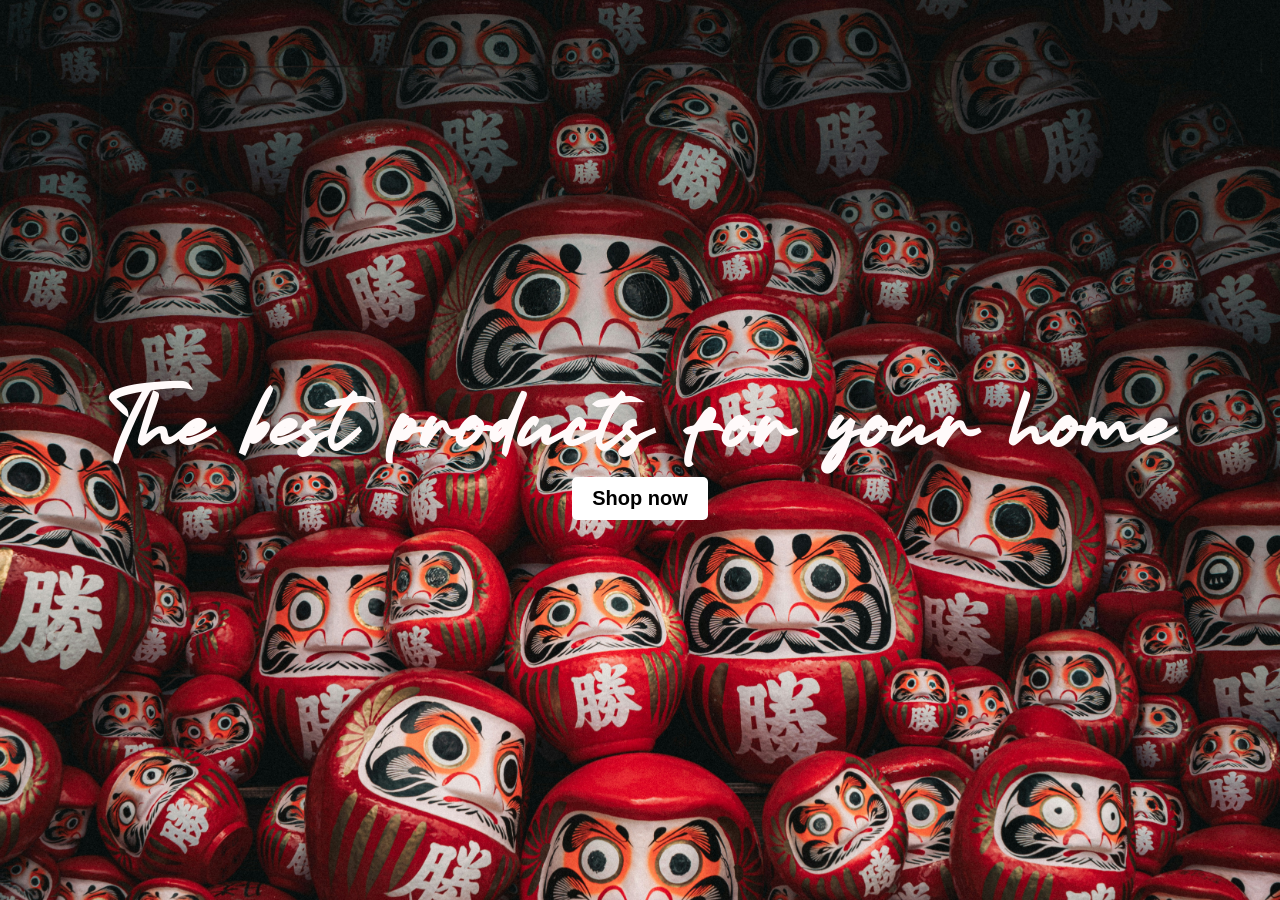
<file: task2/index.html>
<!DOCTYPE html>
<html lang="en">
<head>
    <meta charset="UTF-8">
    <meta name="viewport" content="width=device-width, initial-scale=1.0">
    <title>Document</title>
    <link rel="stylesheet" href="style.css">
</head>
<body>
    <div class="container">
        <div class="header">The best products for your home</div>
        <button class="btn">Shop now</button>
    </div>
</body>
</html>
</file>
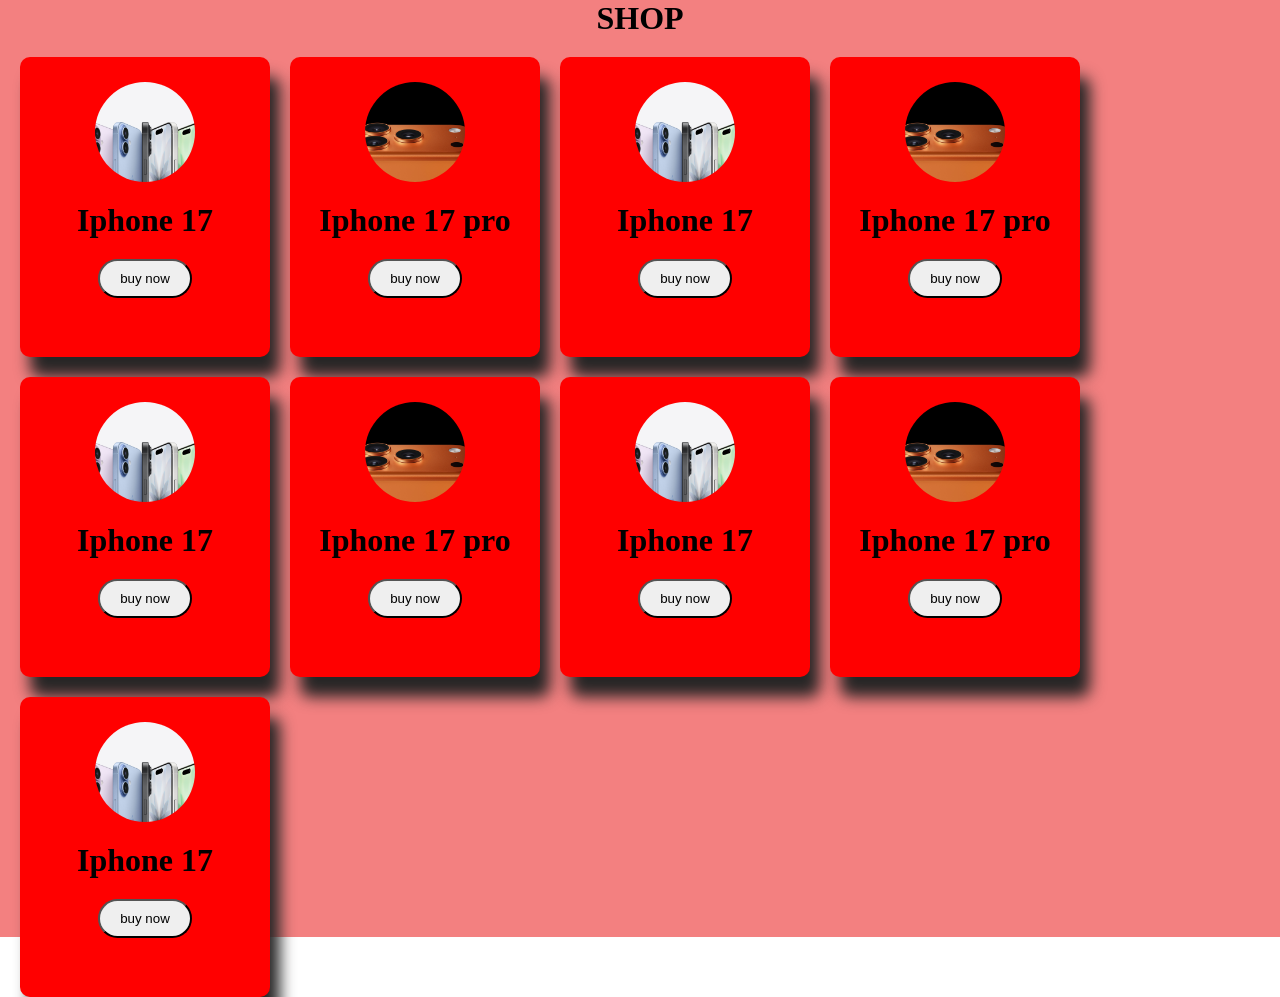
<file: task4/index.html>
<!DOCTYPE html>
<html lang="en">
<head>
    <meta charset="UTF-8">
    <meta name="viewport" content="width=device-width, initial-scale=1.0">
    <title>Document</title>
    <link rel="stylesheet" href="style.css">
</head>
<body>
    <h1>SHOP</h1>
    <div class="main">
        <div class="card">
            <div class="photo1"></div>
            <h1>Iphone 17</h1>
            <button>buy now</button>
        </div>
        <div class="card">
            <div class="photo"></div>
            <h1>Iphone 17 pro</h1>
            <button>buy now</button>
        </div>
        <div class="card">
            <div class="photo1"></div>
            <h1>Iphone 17</h1>
            <button>buy now</button>
        </div>
        <div class="card">
            <div class="photo"></div>
            <h1>Iphone 17 pro</h1>
            <button>buy now</button>
        </div>
        <div class="card">
            <div class="photo1"></div>
            <h1>Iphone 17</h1>
            <button>buy now</button>
        </div>
        <div class="card">
            <div class="photo"></div>
            <h1>Iphone 17 pro</h1>
            <button>buy now</button>
        </div>
        <div class="card">
            <div class="photo1"></div>
            <h1>Iphone 17</h1>
            <button>buy now</button>
        </div>
        <div class="card">
            <div class="photo"></div>
            <h1>Iphone 17 pro</h1>
            <button>buy now</button>
        </div>
        <div class="card">
            <div class="photo1"></div>
            <h1>Iphone 17</h1>
            <button>buy now</button>
        </div>
    </div>
</body>
</html>
</file>
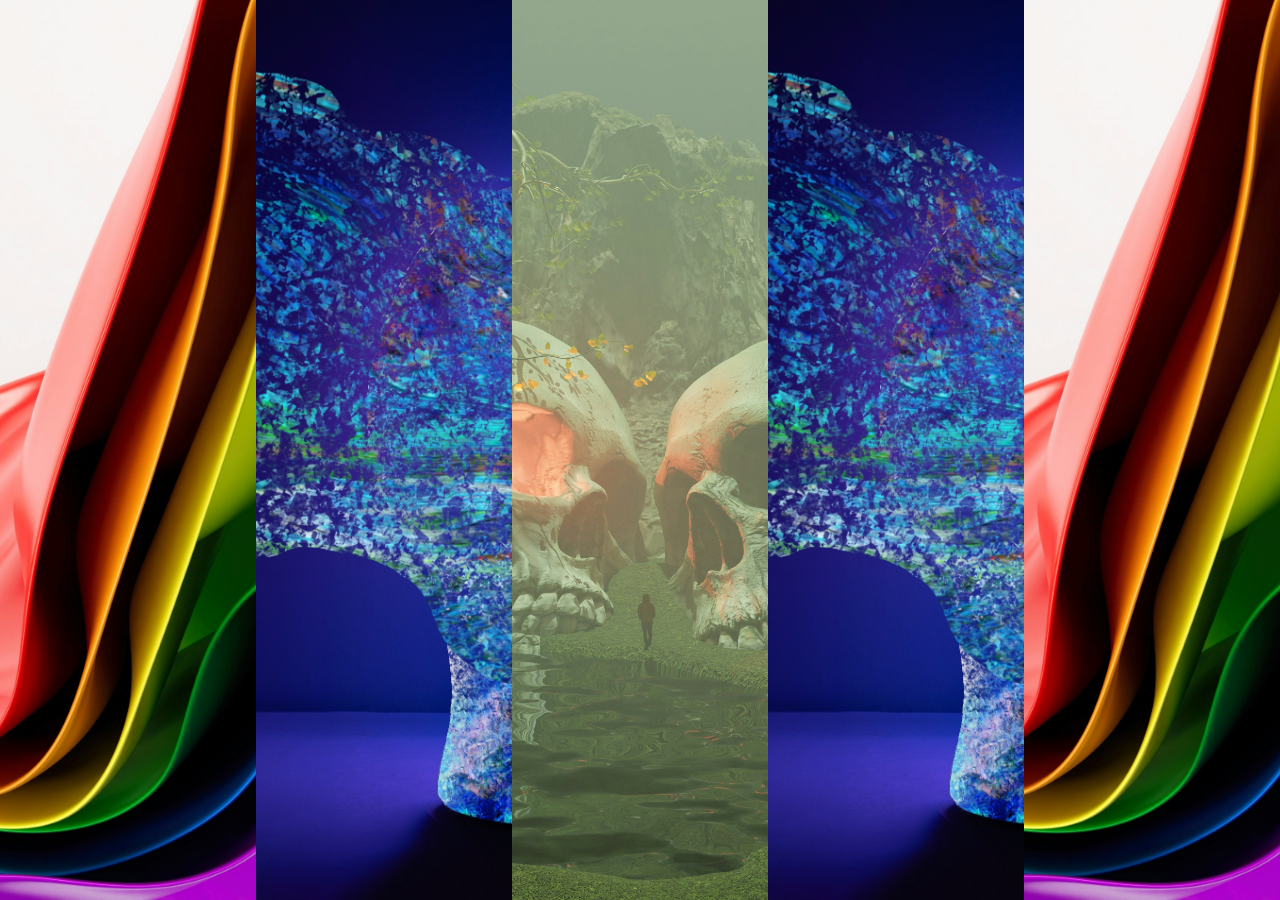
<file: task6/index.html>
<!DOCTYPE html>
<html lang="en">
<head>
    <meta charset="UTF-8">
    <meta name="viewport" content="width=device-width, initial-scale=1.0">
    <title>Document</title>
    <link rel = "stylesheet" href="./style.css">
</head>
<body>
    <div class="part1"></div>
    <div class="part2"></div>
    <div class="part3"></div>
    <div class="part4"></div>
    <div class="part5"></div>
</body>
</html>
</file>
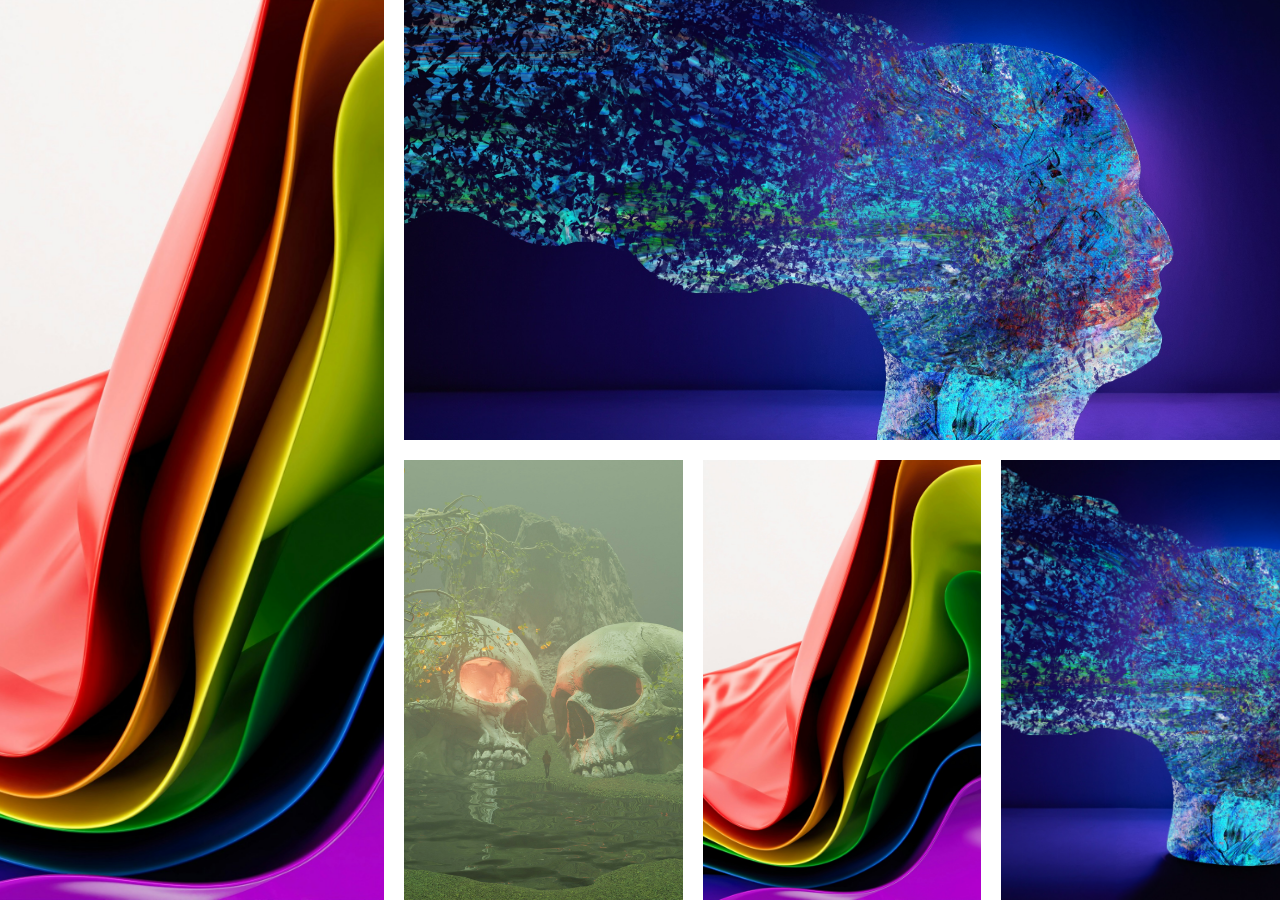
<file: task7/index.html>
<!DOCTYPE html>
<html lang="en">
<head>
    <meta charset="UTF-8">
    <meta name="viewport" content="width=device-width, initial-scale=1.0">
    <title>Document</title>
    <link rel="stylesheet" href = "./style.css">
</head>
<body>
    <main>
        <div class="part1"></div>
        <div class="part2"></div>
        <div class="part3"></div>
        <div class="part4"></div>
        <div class="part5"></div>
    </main>
</body>
</html>
</file>
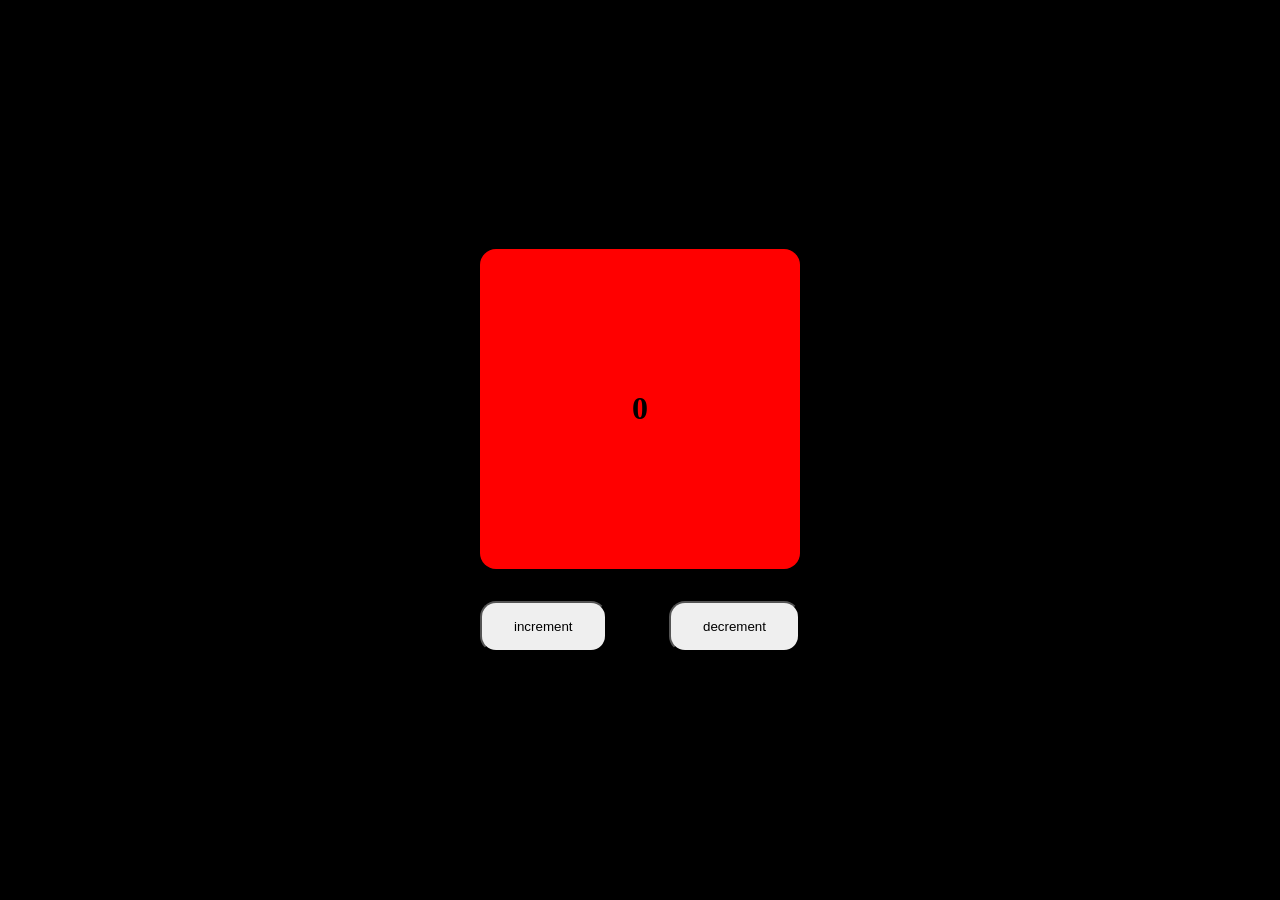
<file: task9/index.html>
<!DOCTYPE html>
<html lang="en">
<head>
    <meta charset="UTF-8">
    <meta name="viewport" content="width=device-width, initial-scale=1.0">
    <title>Document</title>
    <link rel="stylesheet" href="./style.css"/>
</head>
<body>
    <main>
        <section>
            <div class="par1"><b>0</b>
            </div>
            <div class= "new1">
                <button class="par2">increment</button>
                <button class="par3">decrement</button>
            </div>
        </section>
    </main>
</body>
<script src="./script.js"></script>
</html>
</file>
<file: task2/style.css>
@font-face{
    font-family: 'Poppins';
    src: url(./Royalty\ Free.ttf);
}
*{
    margin: 0;
    padding: 0;
    box-sizing: border-box;
}

html,body{
    width: 100%;
    height: 100%;
}

.container{
    width: 100%;
    height: 100vh;
    background-image: url(./bg.jpg);
    background-size: cover;
    background-position: center;
    background-repeat: no-repeat;
    padding: 100px;
    display: flex;
    flex-direction: column;
    align-items: center;
    justify-content: center;
}

.header{
    font-family: 'Poppins';
    font-size: 100px;
    color: snow;
    font-weight: 600;
}

.btn{
    padding: 10px 20px;
    background-color: #fff;
    padding: 10px 20px;
    border-radius: 5px;
    border: none;
    cursor: pointer;
    font-size: 20px;
    font-weight: 600;
}
</file>
<file: task4/style.css>
*{
    margin: 0;
    padding: 0;
    box-sizing: border-box;
}
html, body{
    height: 100%;
    width: 100%;
}

.main{
    background-color: rgb(243, 128, 128);
    height: 100%;
    display: flex;
    flex-wrap: wrap;
    gap: 20px;
    padding: 20px;
}

.card{
    background-color: red;
    height: 300px;
    width: 250px;
    padding: 25px;
    display: flex;
    flex-direction: column;
    align-items: center;
    gap: 20px;
    box-shadow: 10px 20px 15px rgb(39, 38, 38);
    border-radius: 10px;
}


.photo{
    height: 100px;
    width: 100px;
    background-color: black;
    border-radius: 50%;
    background-image: url(./17.jpg);
    background-size: cover;
    background-position: center;
    background-repeat: no-repeat;
    
}
.photo1{
    height: 100px;
    width: 100px;
    background-color: black;
    border-radius: 50%;
    background-image: url(./17pro.jpg);
    background-size: cover;
    background-position: center;
    background-repeat: no-repeat;
    
}
button{
    padding :10px 20px;
    border-radius: 40px;
    cursor:pointer;
}
button:hover{
    color: white;
    background-color: black;
}

.card:hover{
    transform: scale(1.2);
}

.photo:hover{
    transform: scale(1.2);
    border-radius: 10px;
}
.photo1:hover{
    transform: scale(1.2);
    border-radius: 10px;
}
body>h1{
    width: inherit;
    background-color:  rgb(243, 128, 128);
    text-align: center;
}
</file>
<file: task6/style.css>
* {
  padding: 0;
  margin: 0;
  box-sizing: border-box;
}

html, body {
  height: 100%;
  width: 100%;
  display: flex;
}
html .part1, body .part1 {
  height: inherit;
  flex-grow: 1;
  background-image: url("./i1.jpg");
  background-size: cover;
  background-position: center;
}
html .part2, body .part2 {
  height: inherit;
  flex-grow: 1;
  background-image: url("./i2.jpg");
  background-size: cover;
  background-position: center;
}
html .part3, body .part3 {
  height: inherit;
  flex-grow: 1;
  background-image: url("./i3.jpg");
  background-size: cover;
  background-position: center;
}
html .part4, body .part4 {
  height: inherit;
  flex-grow: 1;
  background-image: url("./i2.jpg");
  background-size: cover;
  background-position: center;
}
html .part5, body .part5 {
  height: inherit;
  flex-grow: 1;
  background-image: url("./i1.jpg");
  background-size: cover;
  background-position: center;
}
html div:nth-child(1):hover, body div:nth-child(1):hover {
  flex-grow: 2;
  transition: 1s ease;
}
html div:nth-child(2):hover, body div:nth-child(2):hover {
  flex-grow: 2;
  transition: 1s ease;
}
html div:nth-child(3):hover, body div:nth-child(3):hover {
  flex-grow: 2;
  transition: 1s ease;
}
html div:nth-child(4):hover, body div:nth-child(4):hover {
  flex-grow: 2;
  transition: 1s ease;
}
html div:nth-child(5):hover, body div:nth-child(5):hover {
  flex-grow: 2;
  transition: 1s ease;
}/*# sourceMappingURL=style.css.map */
</file>
<file: task7/style.css>
* {
  margin: 0;
  padding: 0;
  box-sizing: border-box;
}

html, body {
  height: 100%;
  width: 100%;
}

main {
  display: grid;
  grid-template-columns: 30% 1fr 1fr 1fr;
  grid-template-rows: 1fr 1fr;
  gap: 20px;
  grid-template-areas: "main top1 top1 top1" "main lb middle1 rb";
  height: inherit;
}

.part1 {
  background-image: url("./i1.jpg");
  grid-area: main;
  background-size: cover;
  background-position: center;
  height: inherit;
}

.part2 {
  background-image: url("./i2.jpg");
  grid-area: top1;
  background-size: cover;
  background-position: center;
  height: inherit;
}

.part3 {
  background-image: url("./i3.jpg");
  grid-area: lb;
  background-size: cover;
  background-position: center;
  height: inherit;
}

.part4 {
  background-image: url("./i1.jpg");
  grid-area: middle1;
  background-size: cover;
  background-position: center;
  height: inherit;
}

.part5 {
  background-image: url("./i2.jpg");
  grid-area: rb;
  background-size: cover;
  background-position: center;
  height: inherit;
}/*# sourceMappingURL=style.css.map */
</file>
<file: task9/style.css>
* {
  margin: 0;
  padding: 0;
  box-sizing: border-box;
}

html, body {
  height: 100%;
  width: 100%;
}

main {
  height: inherit;
  width: inherit;
  display: flex;
  justify-content: center;
  align-items: center;
  background: #000;
}

section {
  display: flex;
  flex-direction: column;
  gap: 2rem;
}

.par1 {
  height: 20rem;
  width: 20rem;
  background-color: red;
  border-radius: 1rem;
  display: flex;
  justify-content: center;
  align-items: center;
}
.par1 b {
  font-size: 2rem;
}

.new1 {
  display: flex;
  justify-content: space-between;
  width: inherit;
}

.par2 {
  padding: 1rem 2rem;
  border-radius: 1rem;
}

.par3 {
  padding: 1rem 2rem;
  border-radius: 1rem;
}/*# sourceMappingURL=style.css.map */
</file>
